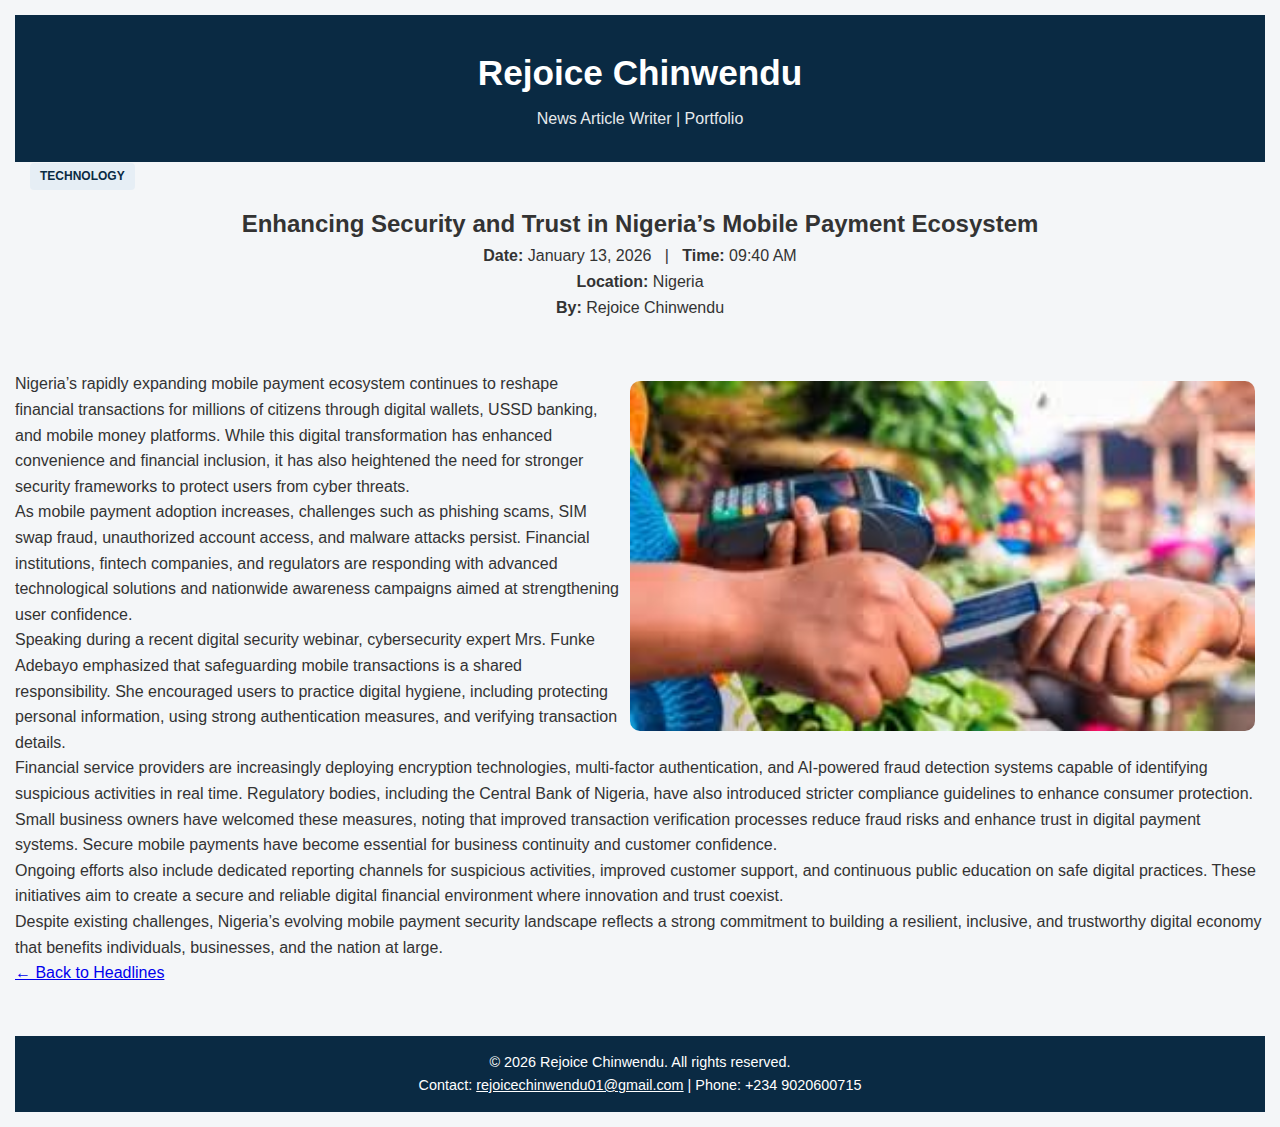
<file: news3.html>
<!DOCTYPE html>
<html lang="en">
<head>
    <meta charset="UTF-8">
    <meta name="viewport" content="width=device-width, initial-scale=1.0">
    <title>Enhancing Security and Trust in Nigeria’s Mobile Payment Ecosystem</title>
    <link rel="stylesheet" href="styles.css">
</head>
<body>

    <header>
        <h1>Rejoice Chinwendu</h1>
        <p>News Article Writer | Portfolio</p>
    </header>

    <main class="article-container">

        <article class="full-article">

            <span class="category">Technology</span>

            <h2>Enhancing Security and Trust in Nigeria’s Mobile Payment Ecosystem</h2>

            <div class="article-meta">
                <p><strong>Date:</strong> January 13, 2026 &nbsp; | &nbsp; <strong>Time:</strong> 09:40 AM</p>
                <p><strong>Location:</strong> Nigeria</p>
                <p><strong>By:</strong> Rejoice Chinwendu</p>
            </div><br><br>

            <img src="[data-uri]" alt="Mobile payment and digital banking security in Nigeria">

            <p>
                Nigeria’s rapidly expanding mobile payment ecosystem continues to reshape
                financial transactions for millions of citizens through digital wallets,
                USSD banking, and mobile money platforms. While this digital transformation
                has enhanced convenience and financial inclusion, it has also heightened
                the need for stronger security frameworks to protect users from cyber threats.
            </p>

            <p>
                As mobile payment adoption increases, challenges such as phishing scams,
                SIM swap fraud, unauthorized account access, and malware attacks persist.
                Financial institutions, fintech companies, and regulators are responding
                with advanced technological solutions and nationwide awareness campaigns
                aimed at strengthening user confidence.
            </p>

            <p>
                Speaking during a recent digital security webinar, cybersecurity expert
                Mrs. Funke Adebayo emphasized that safeguarding mobile transactions is a
                shared responsibility. She encouraged users to practice digital hygiene,
                including protecting personal information, using strong authentication
                measures, and verifying transaction details.
            </p>

            <p>
                Financial service providers are increasingly deploying encryption technologies,
                multi-factor authentication, and AI-powered fraud detection systems capable
                of identifying suspicious activities in real time. Regulatory bodies,
                including the Central Bank of Nigeria, have also introduced stricter compliance
                guidelines to enhance consumer protection.
            </p>

            <p>
                Small business owners have welcomed these measures, noting that improved
                transaction verification processes reduce fraud risks and enhance trust
                in digital payment systems. Secure mobile payments have become essential
                for business continuity and customer confidence.
            </p>

            <p>
                Ongoing efforts also include dedicated reporting channels for suspicious
                activities, improved customer support, and continuous public education
                on safe digital practices. These initiatives aim to create a secure and
                reliable digital financial environment where innovation and trust coexist.
            </p>

            <p>
                Despite existing challenges, Nigeria’s evolving mobile payment security
                landscape reflects a strong commitment to building a resilient, inclusive,
                and trustworthy digital economy that benefits individuals, businesses,
                and the nation at large.
            </p>

            <a class="back-link" href="index.html">← Back to Headlines</a>

        </article>

    </main>

    <footer>
        <p>
            &copy; 2026 Rejoice Chinwendu. All rights reserved.
            <br>
            Contact: <a href="mailto:rejoicechinwendu01@gmail.com">rejoicechinwendu01@gmail.com</a> |
            Phone: +234 9020600715
        </p>
    </footer>

</body>
</html>
</file>
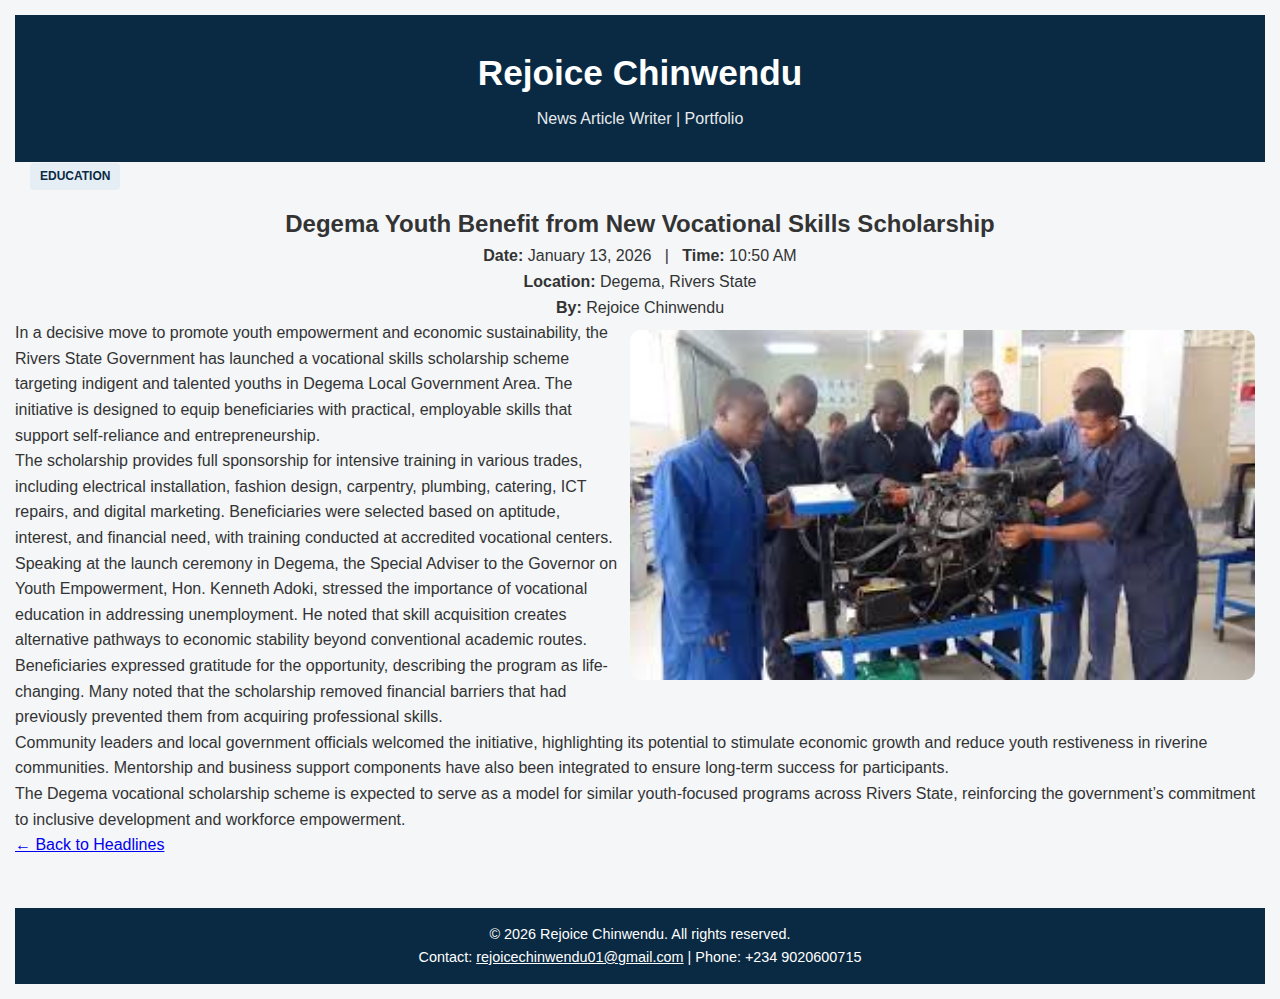
<file: news4.html>
<!DOCTYPE html>
<html lang="en">
<head>
    <meta charset="UTF-8">
    <meta name="viewport" content="width=device-width, initial-scale=1.0">
    <title>Degema Youth Benefit from New Vocational Skills Scholarship</title>
    <link rel="stylesheet" href="styles.css">
</head>
<body>

    <header>
        <h1>Rejoice Chinwendu</h1>
        <p>News Article Writer | Portfolio</p>
    </header>

    <main class="article-container">

        <article class="full-article">

            <span class="category">Education</span>

            <h2>Degema Youth Benefit from New Vocational Skills Scholarship</h2>

            <div class="article-meta">
                <p><strong>Date:</strong> January 13, 2026 &nbsp; | &nbsp; <strong>Time:</strong> 10:50 AM</p>
                <p><strong>Location:</strong> Degema, Rivers State</p>
                <p><strong>By:</strong> Rejoice Chinwendu</p>
            </div>

            <img src="[data-uri]" alt="Youth vocational skills scholarship beneficiaries in Degema">

            <p>
                In a decisive move to promote youth empowerment and economic sustainability,
                the Rivers State Government has launched a vocational skills scholarship scheme
                targeting indigent and talented youths in Degema Local Government Area.
                The initiative is designed to equip beneficiaries with practical, employable skills
                that support self-reliance and entrepreneurship.
            </p>

            <p>
                The scholarship provides full sponsorship for intensive training in various trades,
                including electrical installation, fashion design, carpentry, plumbing, catering,
                ICT repairs, and digital marketing. Beneficiaries were selected based on aptitude,
                interest, and financial need, with training conducted at accredited vocational centers.
            </p>

            <p>
                Speaking at the launch ceremony in Degema, the Special Adviser to the Governor on
                Youth Empowerment, Hon. Kenneth Adoki, stressed the importance of vocational education
                in addressing unemployment. He noted that skill acquisition creates alternative
                pathways to economic stability beyond conventional academic routes.
            </p>

            <p>
                Beneficiaries expressed gratitude for the opportunity, describing the program
                as life-changing. Many noted that the scholarship removed financial barriers
                that had previously prevented them from acquiring professional skills.
            </p>

            <p>
                Community leaders and local government officials welcomed the initiative,
                highlighting its potential to stimulate economic growth and reduce youth restiveness
                in riverine communities. Mentorship and business support components have also been
                integrated to ensure long-term success for participants.
            </p>

            <p>
                The Degema vocational scholarship scheme is expected to serve as a model
                for similar youth-focused programs across Rivers State, reinforcing the government’s
                commitment to inclusive development and workforce empowerment.
            </p>

            <a class="back-link" href="index.html">← Back to Headlines</a>

        </article>

    </main>

    <footer>
        <p>
            &copy; 2026 Rejoice Chinwendu. All rights reserved.
            <br>
            Contact: <a href="mailto:rejoicechinwendu01@gmail.com">rejoicechinwendu01@gmail.com</a> |
            Phone: +234 9020600715
        </p>
    </footer>

</body>
</html>
</file>
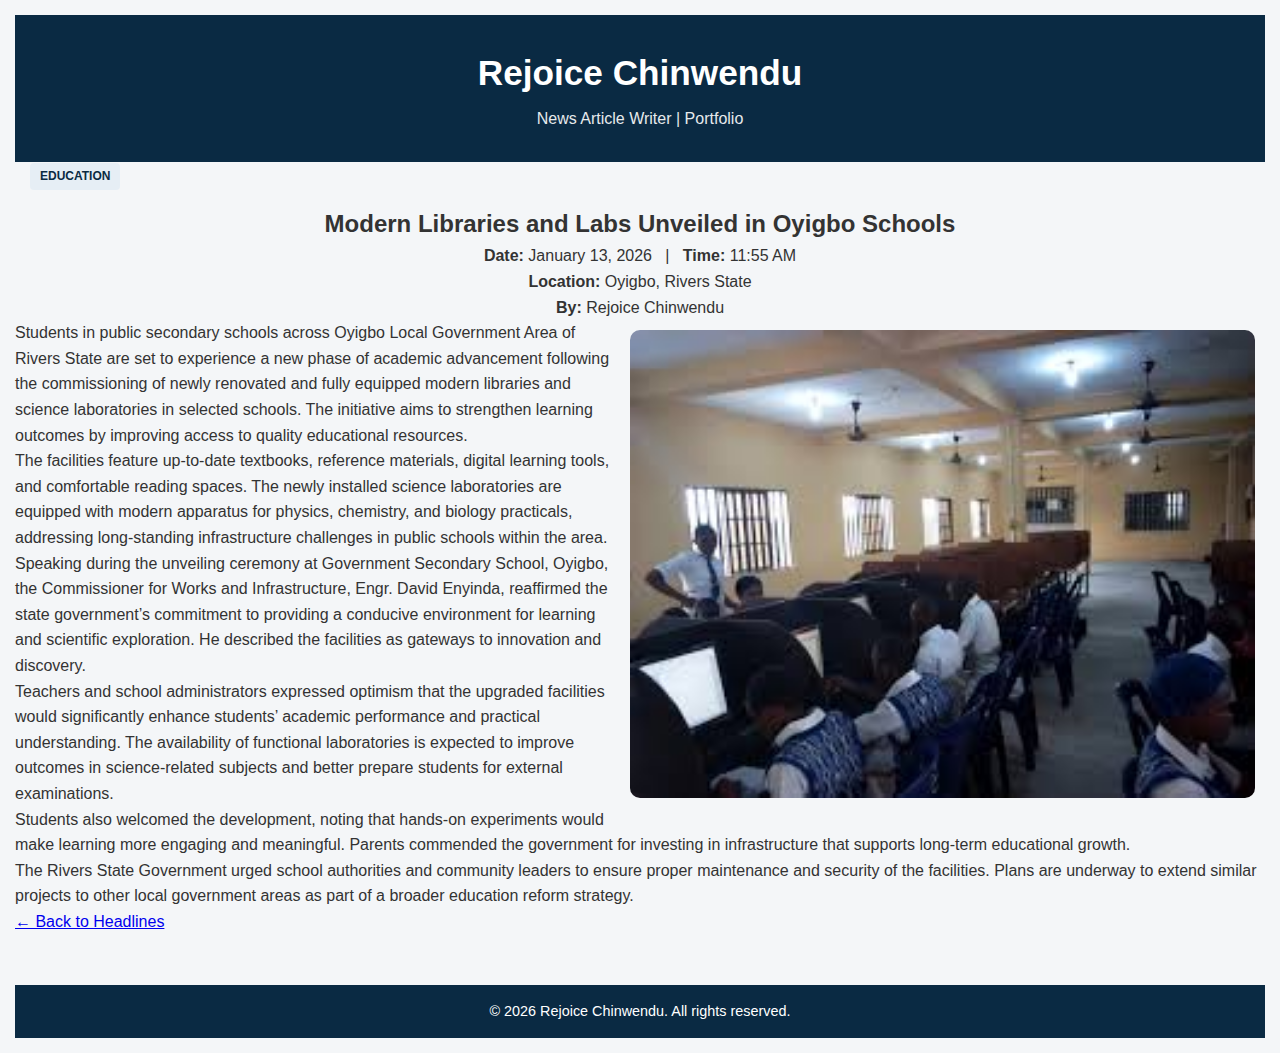
<file: news5.html>
<!DOCTYPE html>
<html lang="en">
<head>
    <meta charset="UTF-8">
    <meta name="viewport" content="width=device-width, initial-scale=1.0">
    <title>Modern Libraries and Labs Unveiled in Oyigbo Schools</title>
    <link rel="stylesheet" href="styles.css">
</head>
<body>

    <header>
        <h1>Rejoice Chinwendu</h1>
        <p>News Article Writer | Portfolio</p>
    </header>

    <main class="article-container">

        <article class="full-article">

            <span class="category">Education</span>

            <h2>Modern Libraries and Labs Unveiled in Oyigbo Schools</h2>

            <div class="article-meta">
                <p><strong>Date:</strong> January 13, 2026 &nbsp; | &nbsp; <strong>Time:</strong> 11:55 AM</p>
                <p><strong>Location:</strong> Oyigbo, Rivers State</p>
                <p><strong>By:</strong> Rejoice Chinwendu</p>
            </div>

            <img src="[data-uri]" alt="Modern library and science laboratory in Oyigbo schools">

            <p>
                Students in public secondary schools across Oyigbo Local Government Area of Rivers State
                are set to experience a new phase of academic advancement following the commissioning
                of newly renovated and fully equipped modern libraries and science laboratories in selected schools.
                The initiative aims to strengthen learning outcomes by improving access to quality educational resources.
            </p>

            <p>
                The facilities feature up-to-date textbooks, reference materials, digital learning tools,
                and comfortable reading spaces. The newly installed science laboratories are equipped
                with modern apparatus for physics, chemistry, and biology practicals, addressing long-standing
                infrastructure challenges in public schools within the area.
            </p>

            <p>
                Speaking during the unveiling ceremony at Government Secondary School, Oyigbo,
                the Commissioner for Works and Infrastructure, Engr. David Enyinda, reaffirmed
                the state government’s commitment to providing a conducive environment for learning
                and scientific exploration. He described the facilities as gateways to innovation and discovery.
            </p>

            <p>
                Teachers and school administrators expressed optimism that the upgraded facilities
                would significantly enhance students’ academic performance and practical understanding.
                The availability of functional laboratories is expected to improve outcomes in science-related subjects
                and better prepare students for external examinations.
            </p>

            <p>
                Students also welcomed the development, noting that hands-on experiments would
                make learning more engaging and meaningful. Parents commended the government
                for investing in infrastructure that supports long-term educational growth.
            </p>

            <p>
                The Rivers State Government urged school authorities and community leaders
                to ensure proper maintenance and security of the facilities.
                Plans are underway to extend similar projects to other local government areas
                as part of a broader education reform strategy.
            </p>

            <a class="back-link" href="index.html">← Back to Headlines</a>

        </article>

    </main>

    <footer>
        <p>&copy; 2026 Rejoice Chinwendu. All rights reserved.</p>
    </footer>

</body>
</html>
</file>
<file: styles.css>
/* =====================
   Global Styles
===================== */
* {
    margin: 0;
    padding: 0;
    box-sizing: border-box;
}

body {
    font-family: "Segoe UI", Tahoma, Geneva, Verdana, sans-serif;
    background-color: #f4f6f8;
    color: #333;
    line-height: 1.6;
    border: 15px solid #f4f6f8;
}

/* =====================
   Header
===================== */
header {
    background-color: #0a2a43;
    color: #ffffff;
    padding: 30px 20px;
    text-align: center;
}

header h1 {
    font-size: 2.2rem;
    margin-bottom: 5px;
}

header p {
    font-size: 1rem;
    opacity: 0.9;
}

/* =====================
   News Container
===================== */
.news-container {
    max-width: 1100px;
    margin: 40px auto;
    padding: 0 20px;

    display: grid;
    grid-template-columns: repeat(auto-fit, minmax(280px, 1fr));
    gap: 25px;
}

/* =====================
   News Card
===================== */
.news-card {
    background-color: #ffffff;
    border-radius: 8px;
    overflow: hidden;
    box-shadow: 0 5px 15px rgba(0, 0, 0, 0.08);
    transition: transform 0.2s ease, box-shadow 0.2s ease;
}

.news-card:hover {
    transform: translateY(-5px);
    box-shadow: 0 10px 25px rgba(0, 0, 0, 0.12);
}

/* =====================
   News Card Link
===================== */
.news-card a {
    text-decoration: none;
    color: inherit;
    display: block;
}

/* =====================
   Images
===================== */
.news-card img {
    width: 100%;
    height: 190px;
    object-fit: cover;
    display: block;
}

/* =====================
   Headlines
===================== */
.news-card h2 {
    font-size: 1.15rem;
    padding: 15px;
    font-weight: 600;
}

.news-card h2:hover {
    color: #0a2a43;
}

/* =====================
   Category Tag
===================== */
.category {
    display: inline-block;
    margin: 0 15px 15px;
    padding: 4px 10px;
    font-size: 0.75rem;
    font-weight: 600;
    border-radius: 4px;
    background-color: #e6eef5;
    color: #0a2a43;
    text-transform: uppercase;
}

/* =====================
   Footer
===================== */
footer {
    background-color: #0a2a43;
    color: #ffffff;
    text-align: center;
    padding: 15px;
    margin-top: 50px;
    font-size: 0.9rem;
}

.full-article img{
    float: right;
    margin: 10px;
    border-radius: 10px;
    width: 50%;
}


footer a{
    color: white;
}

.article-meta, .full-article h2{
    text-align: center;
}

/* =====================
   Responsive Adjustments
===================== */
@media (max-width: 600px) {
    header h1 {
        font-size: 1.8rem;
    }

    .news-card img {
        height: 170px;
    }

    .full-article img{
        width: 100%;
        margin-bottom: 1px;

    }
}
</file>
